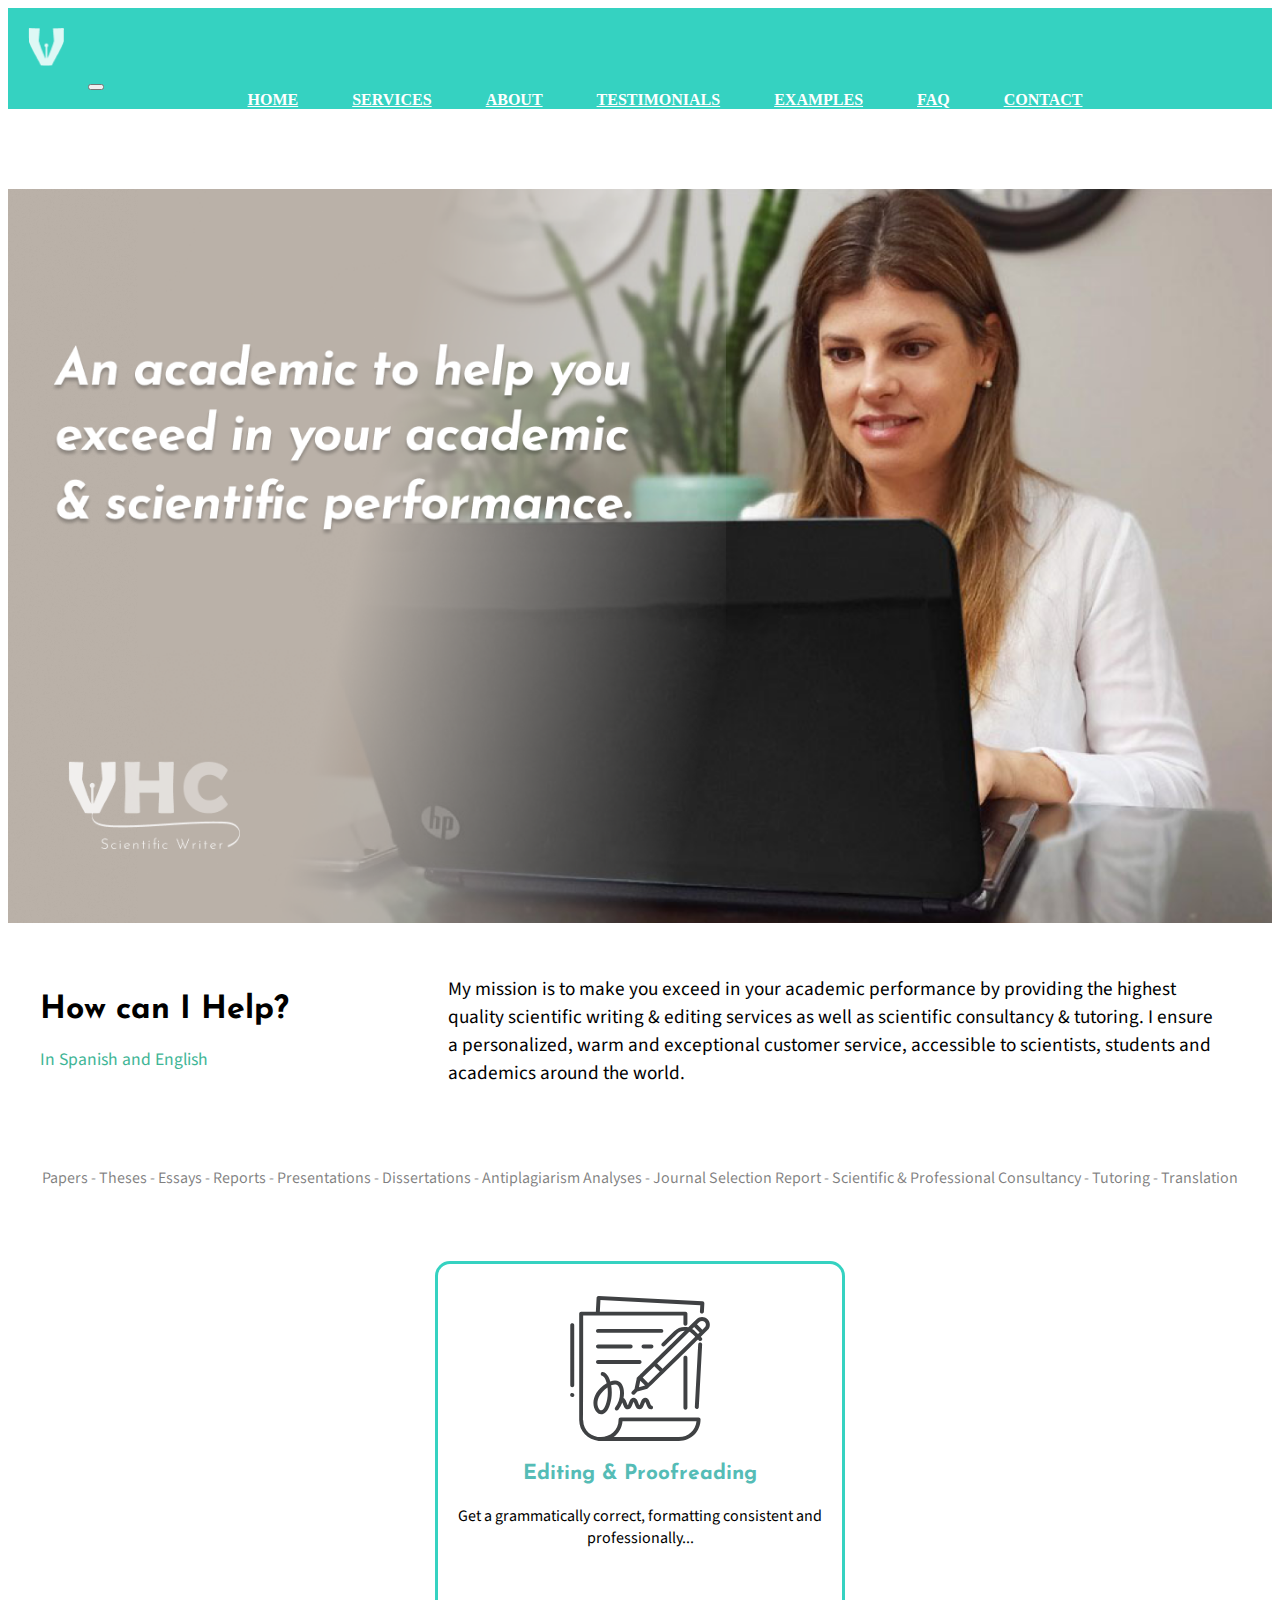
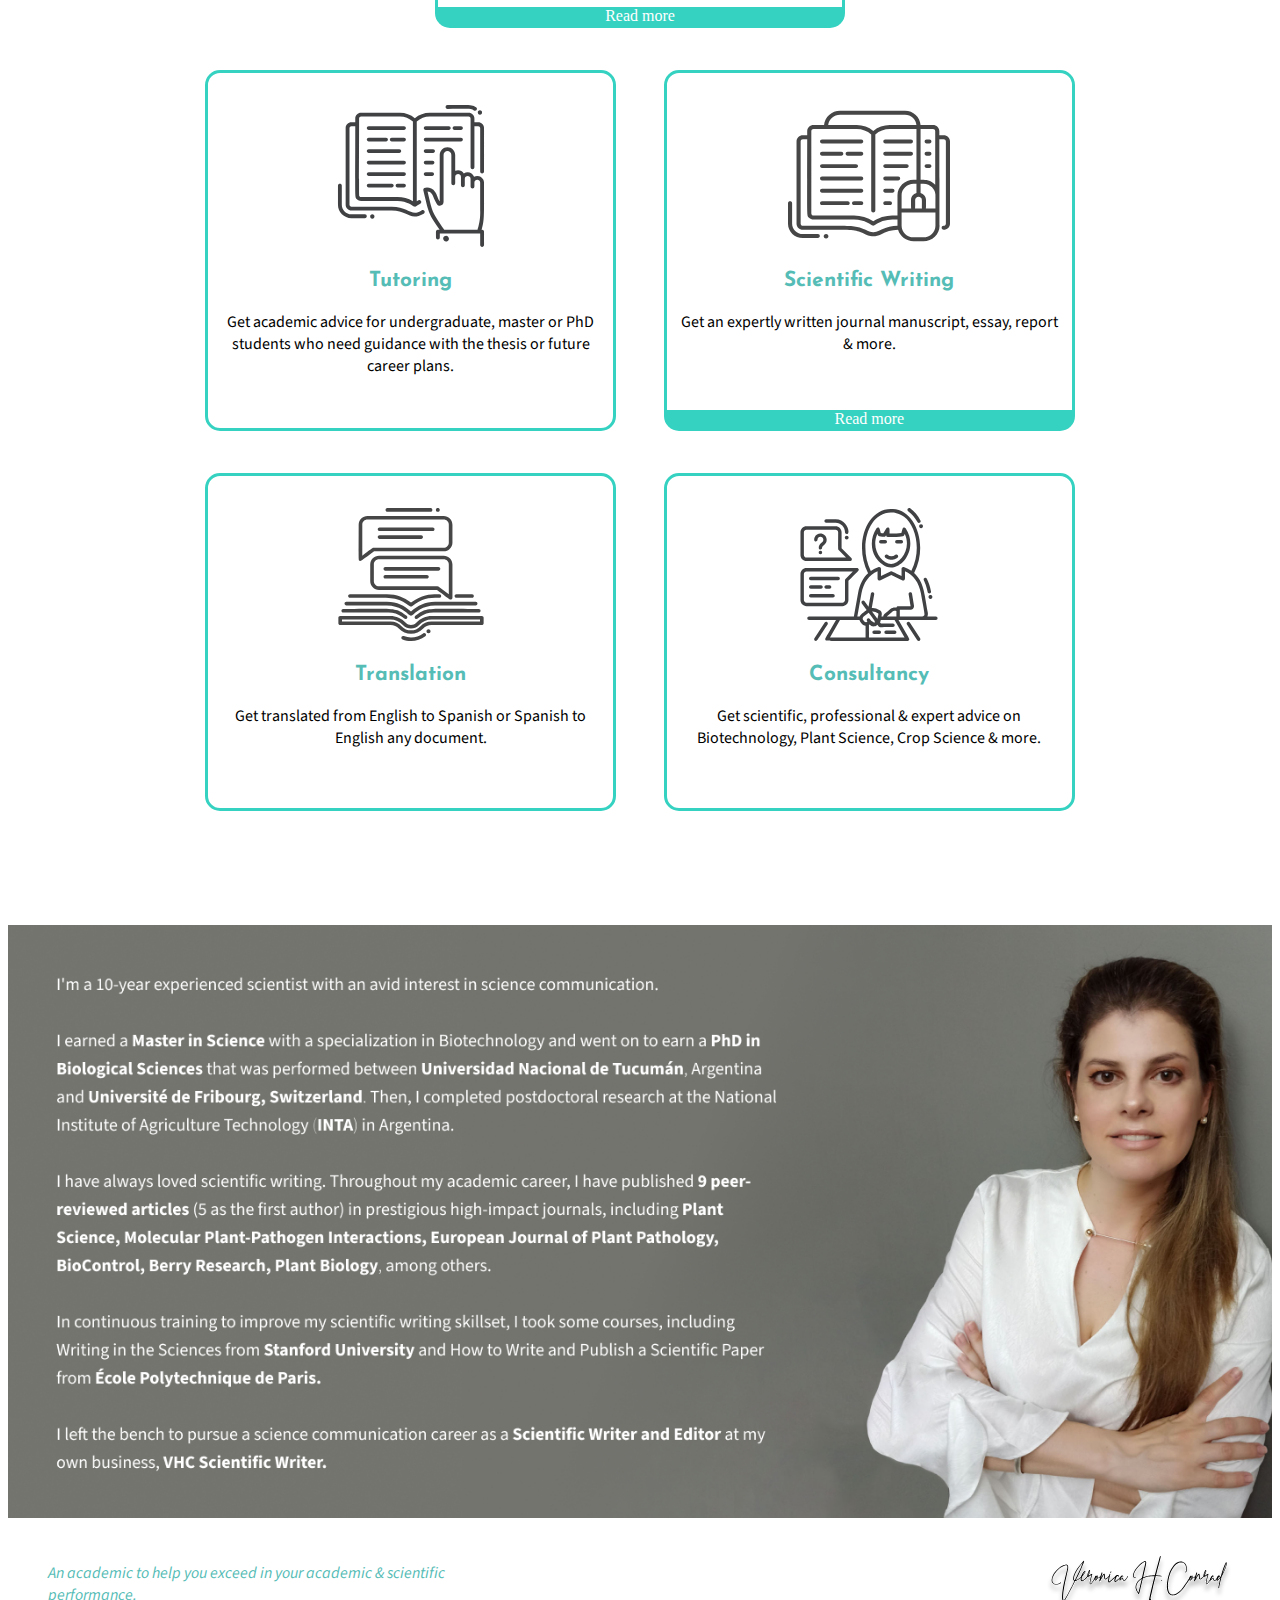
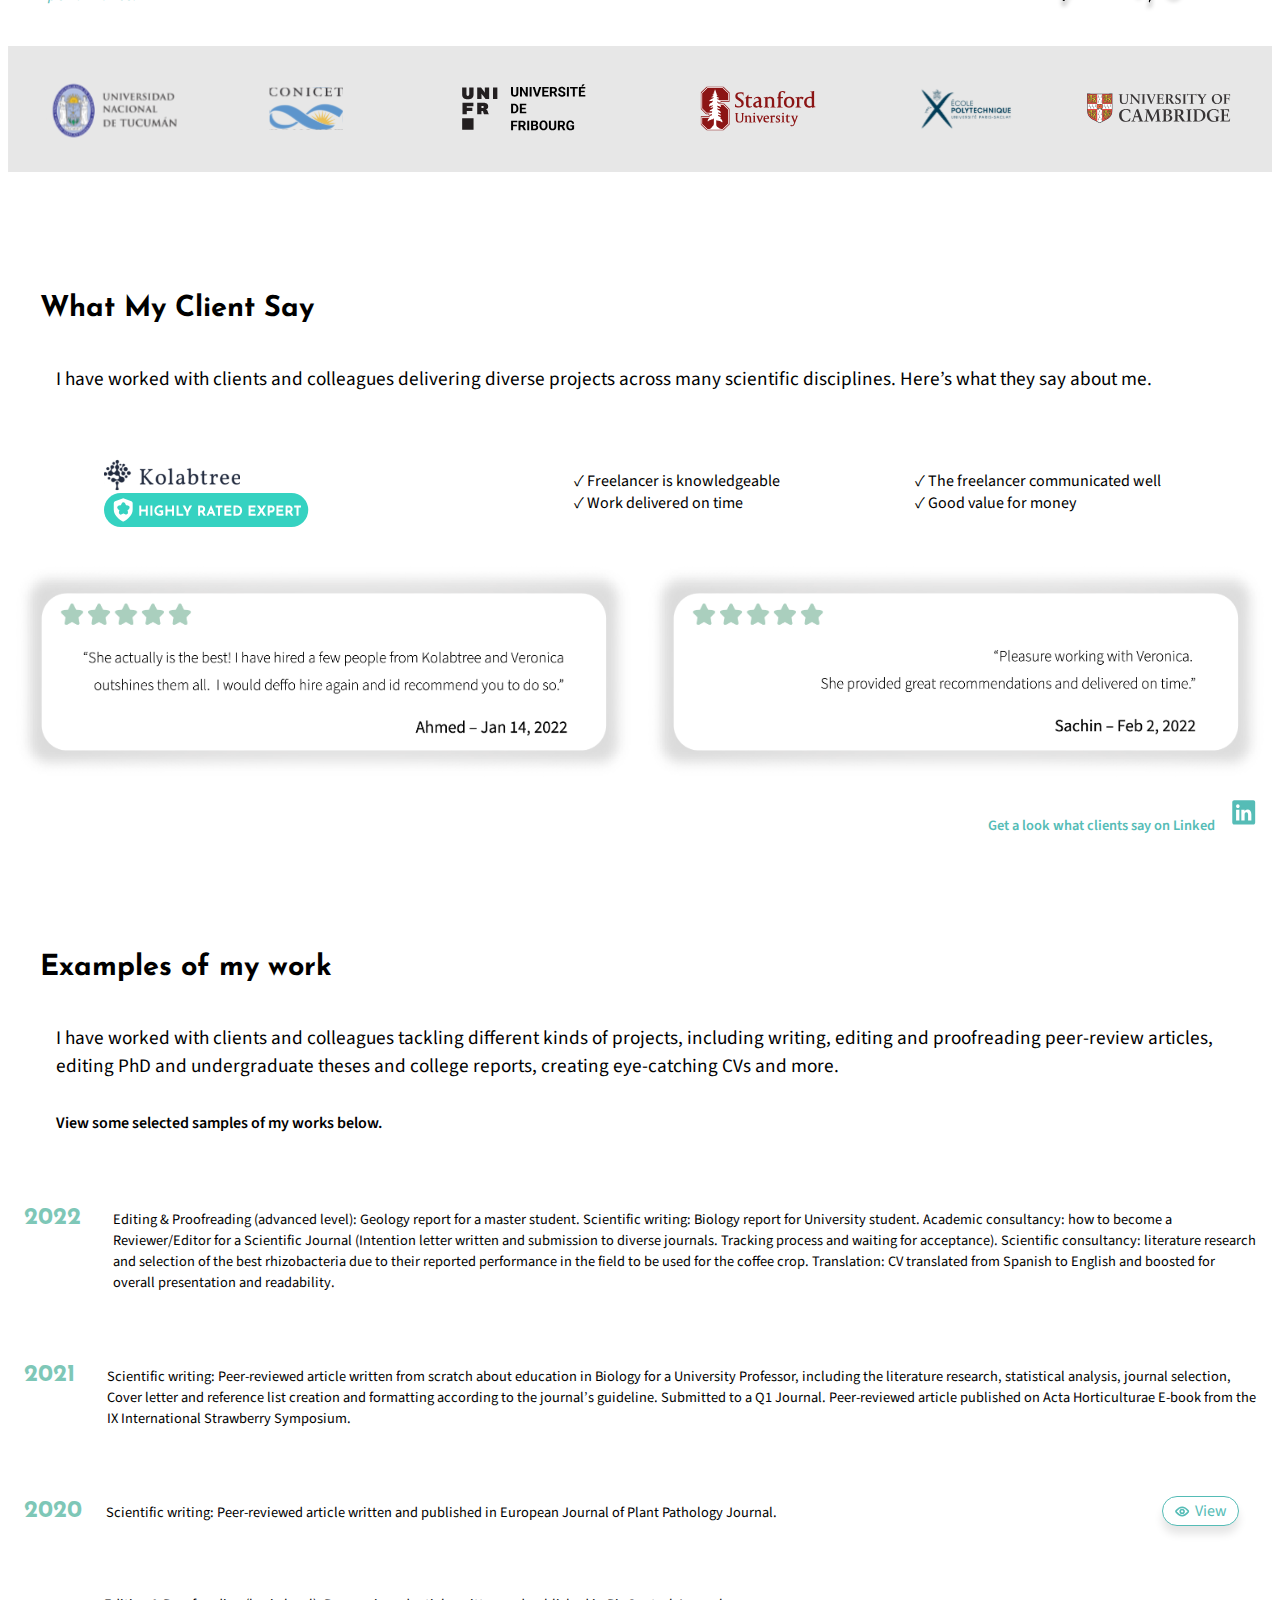
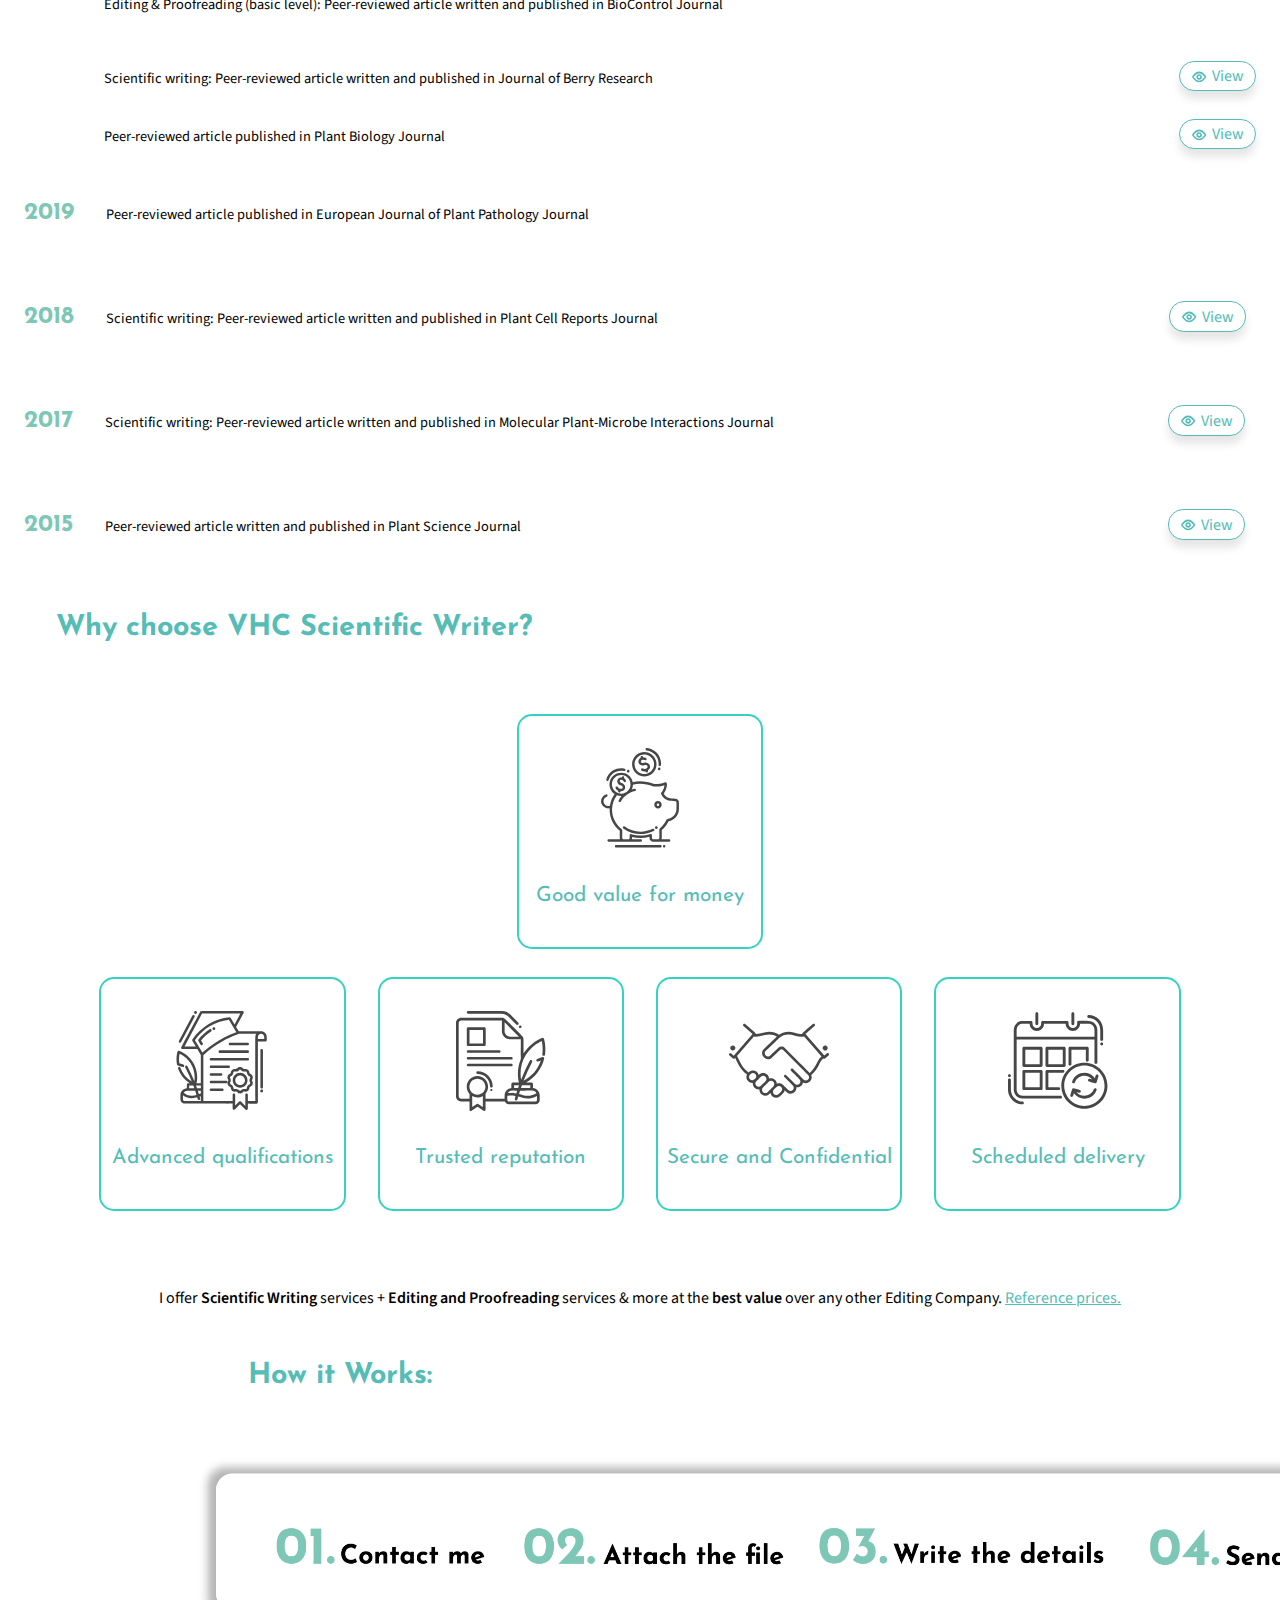
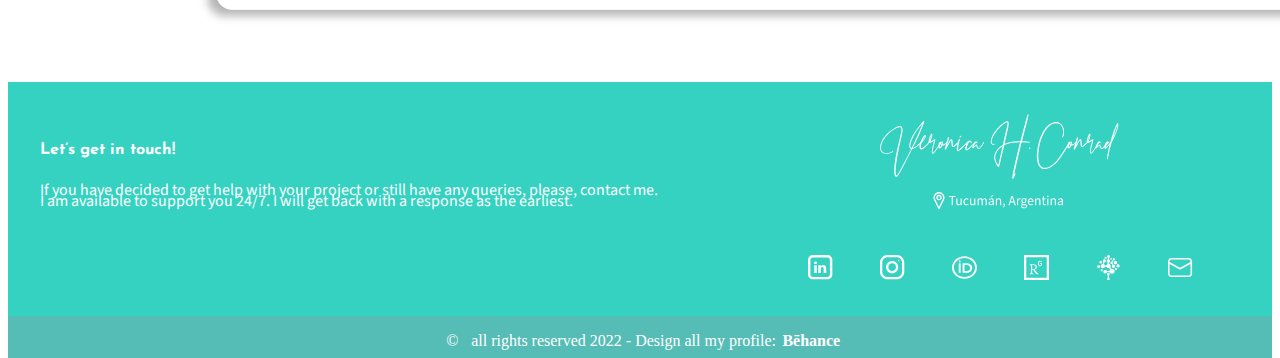
<file: index.html>
<!DOCTYPE html>
<html lang="en">
	<head>
		<meta charset="UTF-8" />
		<meta http-equiv="X-UA-Compatible" content="IE=edge" />
		<meta name="viewport" content="width=device-width, initial-scale=1.0" />

		<!-- BOOTSTRAP 5.1-->
		<link
			href="https://cdn.jsdelivr.net/npm/bootstrap@5.1.3/dist/css/bootstrap.min.css"
			rel="stylesheet"
			integrity="sha384-1BmE4kWBq78iYhFldvKuhfTAU6auU8tT94WrHftjDbrCEXSU1oBoqyl2QvZ6jIW3"
			crossorigin="anonymous"
		/>

		<!-- GOOGLE FONTS-->
		<link
			rel="stylesheet"
			href="https://unpkg.com/aos@2.3.1/dist/aos.css"
			rel="stylesheet"
		/>
		<link rel="preconnect" href="https://fonts.googleapis.com" />
		<link rel="preconnect" href="https://fonts.gstatic.com" crossorigin />
		<link rel="preconnect" href="https://fonts.googleapis.com" />
		<link rel="preconnect" href="https://fonts.gstatic.com" crossorigin />
		<link rel="preconnect" href="https://fonts.googleapis.com" />
		<link rel="preconnect" href="https://fonts.gstatic.com" crossorigin />
		<link
			href="https://fonts.googleapis.com/css2?family=Cormorant&family=Josefin+Sans:wght@400;500&display=swap"
			rel="stylesheet"
		/>
		<link
			rel="stylesheet"
			href="https://unpkg.com/aos@2.3.1/dist/aos.css"
			rel="stylesheet"
		/>
		<link rel="preconnect" href="https://fonts.googleapis.com" />
		<link rel="preconnect" href="https://fonts.gstatic.com" crossorigin />
		<link
			href="https://fonts.googleapis.com/css2?family=Cormorant&family=Josefin+Sans:wght@400;500&family=Source+Sans+3:wght@300&display=swap"
			rel="stylesheet"
		/>
		<link rel="preconnect" href="https://fonts.googleapis.com" />
		<link rel="preconnect" href="https://fonts.gstatic.com" crossorigin />
		<link
			href="https://fonts.googleapis.com/css2?family=Source+Sans+3:wght@700&display=swap"
			rel="stylesheet"
		/>

		<!-- STYLES CSS -->
		<link rel="stylesheet" href="Styles/styles.css" />
		<link rel="stylesheet" href="Styles/stylesMq.css" />

		<!-- Global site tag (gtag.js) - Google Analytics -->
		<script
			async
			src="https://www.googletagmanager.com/gtag/js?id=UA-222023187-1"
		></script>
		<script>
			window.dataLayer = window.dataLayer || [];
			function gtag() {
				dataLayer.push(arguments);
			}
			gtag("js", new Date());

			gtag("config", "UA-222023187-1");
		</script>

		<!-- Meta Pixel Code -->
		<script>
			!(function (f, b, e, v, n, t, s) {
				if (f.fbq) return;
				n = f.fbq = function () {
					n.callMethod
						? n.callMethod.apply(n, arguments)
						: n.queue.push(arguments);
				};
				if (!f._fbq) f._fbq = n;
				n.push = n;
				n.loaded = !0;
				n.version = "2.0";
				n.queue = [];
				t = b.createElement(e);
				t.async = !0;
				t.src = v;
				s = b.getElementsByTagName(e)[0];
				s.parentNode.insertBefore(t, s);
			})(
				window,
				document,
				"script",
				"https://connect.facebook.net/en_US/fbevents.js"
			);
			fbq("init", "500435821518292");
			fbq("track", "PageView");
		</script>
		<noscript
			><img
				height="1"
				width="1"
				style="display: none"
				src="https://www.facebook.com/tr?id=500435821518292&ev=PageView&noscript=1"
		/></noscript>
		<!-- End Meta Pixel Code -->
		<!--TITLE-->
		<title>VHC SCIENTIFIC</title>
	</head>
	<body>
		<header>
			<nav
				class="navbar fixed-top navbar-expand-lg navbar-dark navColor navbar-fixed-top"
			>
				<div class="container-fluid">
					<a href="#vhc"
						><img src="Assets/Vector.png" alt="logo" class="logo"
					/></a>
					<button
						class="navbar-toggler"
						type="button"
						data-bs-toggle="collapse"
						data-bs-target="#navbarNavAltMarkup"
						aria-controls="navbarNavAltMarkup"
						aria-expanded="false"
						aria-label="Toggle navigation"
					>
						<span class="navbar-toggler-icon"></span>
					</button>
					<div class="collapse navbar-collapse" id="navbarNavAltMarkup">
						<div class="navbar-nav">
							<a class="nav-link" aria-current="page" href="#vhc">HOME</a>
							<a class="nav-link" href="#services">SERVICES</a>
							<a class="nav-link" href="#about">ABOUT</a>
							<a class="nav-link" href="#testimonials">TESTIMONIALS</a>
							<a class="nav-link" href="#examples">EXAMPLES</a>
							<a
								class="nav-link"
								href="Assets/FAQ.pdf"
								target="_blank"
								rel="noopener"
								>FAQ</a
							>
							<a class="nav-link" href="#contact">CONTACT</a>
						</div>
					</div>
				</div>
			</nav>
		</header>

		<div id="vhc" class="container-fluid imgContainer">
			<img
				class="img-vero"
				src="Assets/an academic to help.png"
				alt="i am vero"
			/>
		</div>

		<div class="container-help">
			<div class="div-titleHelp">
				<h1 class="h1-subtitles">How can I Help?</h1>
				<p>In Spanish and English</p>
			</div>

			<div class="div-mission">
				<p class="subtitles-p">
					My mission is to make you exceed in your academic performance by
					providing the highest quality scientific writing & editing services as
					well as scientific consultancy & tutoring. I ensure a personalized,
					warm and exceptional customer service, accessible to scientists,
					students and academics around the world.
				</p>
			</div>
		</div>

		<p id="services" class="PaperTheses">
			Papers - Theses - Essays - Reports - Presentations - Dissertations -
			Antiplagiarism Analyses - Journal Selection Report - Scientific &
			Professional Consultancy - Tutoring - Translation
		</p>

		<section class="cards">
			<div class="card-conteiner">
				<div class="myCard">
					<img class="cardImg" src="Assets/edit book.svg" alt="edit boook" />
					<div class="myCard-body">
						<h3 class="titleCard">Scientific Writing</h3>

						<p class="descriptionCard">
							Get an expertly written journal manuscript, essay, report & more.
						</p>
					</div>

					<div class="div-card-btn">
						<a class="cardButton" href="services-writer.html">Read more</a>
					</div>
				</div>
			</div>

			<div class="card-conteiner">
				<div class="myCard">
					<img class="cardImg" src="Assets/writing pen.svg" alt="writing pen" />
					<div class="myCard-body">
						<h3 class="titleCard">Editing & Proofreading</h3>

						<p class="descriptionCard">
							Get a grammatically correct, formatting consistent and
							professionally...
						</p>
					</div>

					<div class="div-card-btn">
						<a class="cardButton" href="editing_Proofeading.html">Read more</a>
					</div>
				</div>
			</div>

			<div class="card-conteiner">
				<div class="myCard">
					<img class="cardImg" src="Assets/reviews.svg" alt="reviews" />
					<div class="myCard-body">
						<h3 class="titleCard">Translation</h3>

						<p class="descriptionCard">
							Get translated from English to Spanish or Spanish to English any
							document.
						</p>
					</div>
				</div>
			</div>

			<div class="card-conteiner">
				<div class="myCard">
					<img class="cardImg" src="Assets/lessons.svg" alt="" />
					<div class="myCard-body">
						<h3 class="titleCard">Consultancy</h3>

						<p class="descriptionCard">
							Get scientific, professional & expert advice on Biotechnology,
							Plant Science, Crop Science & more.
						</p>
					</div>
				</div>
			</div>

			<div class="card-conteiner">
				<div class="myCard">
					<img class="cardImg" src="Assets/book.svg" alt="" />
					<div class="myCard-body">
						<h3 class="titleCard">Tutoring</h3>

						<p class="descriptionCard">
							Get academic advice for undergraduate, master or PhD students who
							need guidance with the thesis or future career plans.
						</p>
					</div>
				</div>
			</div>
		</section>

		<section id="about">
			<picture>
				<source
					media="(min-width:768px)"
					srcset="Assets/description-landing.png"
				/>
				<img
					src="Assets/description-mobile.svg"
					alt="description"
					class="img-picture"
				/>
			</picture>

			<div class="my-description-container">
				<p class="my-description-p">
					I have always loved scientific writing. Throughout my academic career,
					I have published 9 peer-
					<span class="bold"> reviewed articles </span> (5 as the first author)
					in prestigious high-impact journals, including Plant Science,
					Molecular Plant-Pathogen Interactions, European Journal of
					<span class="bold"
						>Plant Pathology, BioControl, Berry Research, Plant Biology,</span
					>
					among others.
				</p>

				<p class="my-description-p">
					In continuous training to improve my scientific writing skillset, I
					took some courses, including Writing in the Sciences from<span
						class="bold"
					>
						Stanford University</span
					>
					and How to Write and Publish a Scientific Paper from
					<span class="bold">École Polytechnique de Paris.</span>
				</p>
				<p class="my-description-p">
					I left the bench to pursue a science communication career as a
					<span class="bold"> Scientific Writer and Editor</span> at my own
					business,<span class="bold"> VHC Scientific Writer.</span>
				</p>
			</div>
			<div class="flex-firm">
				<p class="firm-p">
					An academic to help you exceed in your academic & scientific
					performance.
				</p>
				<img class="img-p" src="Assets/Firma Completa.svg" alt="firm" />
			</div>
		</section>

		<div>
			<img
				class="logos-img"
				src="Assets/Logos universidades.svg"
				alt="logos universities"
			/>
		</div>
		<section class="testimonial" id="testimonials">
			<div class="container-subtitles">
				<div class="div-subtitles-h">
					<h2 class="h-subtitles">What My Client Say</h2>
				</div>

				<div class="div-subtitles-p clients-p">
					<p class="subtitles-p">
						I have worked with clients and colleagues delivering diverse
						projects across many scientific disciplines. Here’s what they say
						about me.
					</p>
				</div>
			</div>
			<div class="kolab-flex">
				<div class="imgs-kolab">
					<img
						src="Assets/kolab-logo-black-new 2.svg"
						alt="Kolabtree logo"
						class="logos-img-kolab"
					/>
					<img
						src="Assets/Higly.svg"
						alt="Highly rated expert"
						class="logos-img-highly"
					/>
				</div>
				<div class="li-flex">
					<ul class="list-kolab">
						<li>✓ Freelancer is knowledgeable</li>
						<li>✓ Work delivered on time</li>
					</ul>
					<ul class="list-kolab">
						<li>✓ The freelancer communicated well</li>
						<li>✓ Good value for money</li>
					</ul>
				</div>
			</div>

			<div class="rectangle-coments-flex">
				<div class="rectangle-coments">
					<img class="rect-card" src="Assets/card-01.png" alt="opinion card" />
				</div>
				<div>
					<img class="rect-card" src="Assets/card-02.png" alt="opinion card" />
				</div>
			</div>
			<div class="lnk-comments">
				<a
					href="https://www.linkedin.com/in/v-hael-conrad/ "
					target="_blank"
					rel="noopener"
				>
					<img class="lnk-img" src="Assets/linkedin-icon.svg" alt="linkedin" />
				</a>
				<p class="lnk-p">Get a look what clients say on Linked</p>
			</div>
		</section>

		<section class="example" id="examples">
			<div class="container-subtitles">
				<div class="div-subtitles-h">
					<h2 class="h-subtitles">Examples of my work</h2>
				</div>

				<div class="div-subtitles-p clients-p">
					<p class="subtitles-p">
						I have worked with clients and colleagues tackling different kinds
						of projects, including writing, editing and proofreading peer-review
						articles, editing PhD and undergraduate theses and college reports,
						creating eye-catching CVs and more.
					</p>

					<p class="bold-works">
						View some selected samples of my works below.
					</p>
				</div>
			</div>

			<div class="works-container">
				<div class="works-2col">
					<p class="years">2022</p>
					<p class="works-text-1">
						Editing & Proofreading (advanced level): Geology report for a master
						student. Scientific writing: Biology report for University student.
						Academic consultancy: how to become a Reviewer/Editor for a
						Scientific Journal (Intention letter written and submission to
						diverse journals. Tracking process and waiting for acceptance).
						Scientific consultancy: literature research and selection of the
						best rhizobacteria due to their reported performance in the field to
						be used for the coffee crop. Translation: CV translated from Spanish
						to English and boosted for overall presentation and readability.
					</p>
				</div>

				<div class="works-2col">
					<p class="years">2021</p>
					<p class="works-text-1">
						Scientific writing: Peer-reviewed article written from scratch about
						education in Biology for a University Professor, including the
						literature research, statistical analysis, journal selection, Cover
						letter and reference list creation and formatting according to the
						journal’s guideline. Submitted to a Q1 Journal. Peer-reviewed
						article published on Acta Horticulturae E-book from the IX
						International Strawberry Symposium.
					</p>
				</div>
				<div class="works-3col">
					<p class="years-3col">2020</p>
					<p class="works-text-3col-view">
						Scientific writing: Peer-reviewed article written and published in
						European Journal of Plant Pathology Journal.
					</p>
					<div class="work-div-btn">
						<a
							href="https://rd.springer.com/article/10.1007/s10658-020-02054-1"
							class="work-btn"
							rel="noopener"
							target="_blank"
						>
							<img class="img-view" src="Assets/eye.svg" alt="view" />
							<span class="btn-view-txt">View </span>
						</a>
					</div>
				</div>
				<div class="works-1col">
					<p class="works-text wt-h100">
						Editing & Proofreading (basic level): Peer-reviewed article written
						and published in BioControl Journal
					</p>
				</div>
				<div class="works-2col">
					<p class="works-text-2col-view">
						Scientific writing: Peer-reviewed article written and published in
						Journal of Berry Research
					</p>
					<div class="work-div-btn">
						<a
							href="https://rd.springer.com/article/10.1007/s10526-020-10003-4"
							class="work-btn"
							rel="noopener"
							target="_blank"
						>
							<img class="img-view" src="Assets/eye.svg" alt="view" />
							<span class="btn-view-txt">View </span>
						</a>
					</div>
				</div>
				<div class="works-2col">
					<p class="works-text-2col-view">
						Peer-reviewed article published in Plant Biology Journal
					</p>
					<div class="work-div-btn">
						<a
							href="https://content.iospress.com/articles/journal-of-berry-research/jbr190447"
							class="work-btn"
							rel="noopener"
							target="_blank"
						>
							<img class="img-view" src="Assets/eye.svg" alt="view" />
							<span class="btn-view-txt">View </span>
						</a>
					</div>
				</div>
				<div class="works-2col">
					<p class="years">2019</p>
					<p class="works-text">
						Peer-reviewed article published in European Journal of Plant
						Pathology Journal
					</p>
				</div>

				<div class="works-2col">
					<p class="years">2018</p>
					<p class="works-text">
						Scientific writing: Peer-reviewed article written and published in
						Plant Cell Reports Journal
					</p>
					<div class="work-div-btn">
						<a
							href="https://rd.springer.com/article/10.1007%2Fs00299-017-2226-9"
							class="work-btn"
							rel="noopener"
							target="_blank"
						>
							<img class="img-view" src="Assets/eye.svg" alt="view" />
							<span class="btn-view-txt">View </span>
						</a>
					</div>
				</div>

				<div class="works-3col">
					<p class="years">2017</p>
					<p class="works-text">
						Scientific writing: Peer-reviewed article written and published in
						Molecular Plant-Microbe Interactions Journal
					</p>
					<div class="work-div-btn">
						<a
							href="https://apsjournals.apsnet.org/doi/10.1094/MPMI-05-17-0121-FI"
							class="work-btn"
							rel="noopener"
							target="_blank"
						>
							<img class="img-view" src="Assets/eye.svg" alt="view" />
							<span class="btn-view-txt">View </span>
						</a>
					</div>
				</div>

				<div class="works-3col">
					<p class="years">2015</p>
					<p class="works-text">
						Peer-reviewed article written and published in Plant Science Journal
					</p>
					<div class="work-div-btn">
						<a
							href="https://www.sciencedirect.com/science/article/abs/pii/S0168945215300820?via%3Dihub"
							class="work-btn"
							rel="noopener"
							target="_blank"
						>
							<img class="img-view" src="Assets/eye.svg" alt="view" />
							<span class="btn-view-txt">View </span>
						</a>
					</div>
				</div>
			</div>
		</section>

		<section>
			<div class="div-subtitles-h">
				<h2 class="h-subtitles choose-title">
					Why choose VHC Scientific Writer?
				</h2>
			</div>
			<div class="cards">
				<div class="card-column">
					<div class="myCard myCard2">
						<img
							class="img-cards2"
							src="Assets/advanced.svg"
							alt="Advanced Qualifications"
						/>
						<div class="myCard-text">
							<h3 class="title-card2">Advanced qualifications</h3>
						</div>
					</div>
				</div>
				<div class="card-column">
					<div class="myCard myCard2">
						<img
							class="img-cards2"
							src="Assets/reputacion.svg"
							alt="Trusted reputation"
						/>
						<div class="myCard-text">
							<h3 class="title-card2">Trusted reputation</h3>
						</div>
					</div>
				</div>
				<div class="card-column">
					<div class="myCard myCard2">
						<img
							class="img-cards2"
							src="Assets/hands.svg"
							alt="Secure and Confidential"
						/>
						<div class="myCard-text">
							<h3 class="title-card2">Secure and Confidential</h3>
						</div>
					</div>
				</div>
				<div class="card-column">
					<div class="myCard myCard2">
						<img
							class="img-cards2"
							src="Assets/calendar.svg"
							alt="Scheduled delivery"
						/>
						<div class="myCard-text">
							<h3 class="title-card2">Scheduled delivery</h3>
						</div>
					</div>
				</div>
				<div class="card-column">
					<div class="myCard myCard2">
						<img
							class="img-cards2"
							src="Assets/pig.svg"
							alt="Good value for money"
						/>
						<div class="myCard-text">
							<h3 class="title-card2">Good value for money</h3>
						</div>
					</div>
				</div>
			</div>
			<div class="service-div">
				<p class="service-p">
					I offer <span class="bold">Scientific Writing </span> services +
					<span class="bold"> Editing and Proofreading</span> services & more at
					the <span class="bold"> best value </span> over any other Editing
					Company. <a style="color: #55bcb6" href=""> Reference prices. </a>
				</p>
				<h2 class="h-subtitles how-works-title">How it Works:</h2>
				<img class="img-items-service" src="Assets/items-contacts.png" alt="" />
			</div>
		</section>

		<footer class="footer">
			<div class="footer-flex">
				<div class="footer-column-left order-a">
					<div>
						<h4 class="footer-title">Let’s get in touch!</h4>
					</div>
					<div>
						<p class="footer-text">
							If you have decided to get help with your project or still have
							any queries, please, contact me.
						</p>
					</div>
				</div>
				<div class="footer-column-right order-b">
					<div class="icons-footer-flex">
						<a
							class="icons-top"
							rel="noopener"
							href="https://www.linkedin.com/in/v-hael-conrad/"
							target="_blank"
						>
							<img class="img-footer" src="Assets/log3.svg" alt="Linkedin" />
						</a>
						<a
							class="icons-top"
							rel="noopener"
							href="https://instagram.com/vhc.scientificwriter?r=nametag"
							target="_blank"
						>
							<img
								class="img-footer"
								src="Assets/instagram.svg"
								alt="instagram"
							/>
						</a>

						<a
							class="icons-top"
							href="https://orcid.org/0000-0002-2090-7756"
							rel="noopener"
							target="_blank"
						>
							<img class="img-footer" src="Assets/log6.svg" alt="ID" />
						</a>
						<a
							class="icons-bottom"
							href="https://www.researchgate.net/profile/Veronica-Hael-Conrad"
							rel="noopener"
							target="_blank"
						>
							<img class="img-footer" src="Assets/log5.svg" alt="R" />
						</a>
						<a
							class="icons-bottom"
							href="https://www.kolabtree.com/find-an-expert/ver-nica-hael-conrad/"
							rel="noopener"
							target="_blank"
						>
							<img class="img-footer" src="Assets/log4.svg" alt="KolabTree" />
						</a>

						<a
							class="icons-bottom"
							href="mailto:contact@vhcscientificwriter.com"
							rel="noopener"
							target="_blank"
						>
							<img class="img-footer" src="Assets/log2.svg" alt="mail"
						/></a>
					</div>
				</div>

				<div class="footer-column-left order-c">
					<p class="footer-text f-txt-mg">
						I am available to support you 24/7. I will get back with a response
						as the earliest.
					</p>
				</div>
				<div class="footer-column-right order-d">
					<div class="img-firm-flex">
						<img
							class="img-firm-footer"
							src="Assets/Firma-white.svg"
							alt="firm"
						/>
						<img
							class="img-locate-footer"
							src="Assets/tucuman argentina.svg"
							alt="tucuman argentina"
						/>
					</div>
				</div>
			</div>
			<div id="contact" class="div-footer">
				<div class="flex-footer">
					<p>©</p>
					<p>all rights reserved 2022 - Design all my profile:</p>
					<a href="" rel="noopener"> Bēhance </a>
				</div>
			</div>
		</footer>

		<script
			src="https://cdn.jsdelivr.net/npm/bootstrap@5.1.3/dist/js/bootstrap.bundle.min.js"
			integrity="sha384-ka7Sk0Gln4gmtz2MlQnikT1wXgYsOg+OMhuP+IlRH9sENBO0LRn5q+8nbTov4+1p"
			crossorigin="anonymous"
		></script>
		<script
			src="https://code.jquery.com/jquery-3.6.0.min.js"
			integrity="sha256-/xUj+3OJU5yExlq6GSYGSHk7tPXikynS7ogEvDej/m4="
			crossorigin="anonymous"
		></script>
	</body>
</html>
</file>
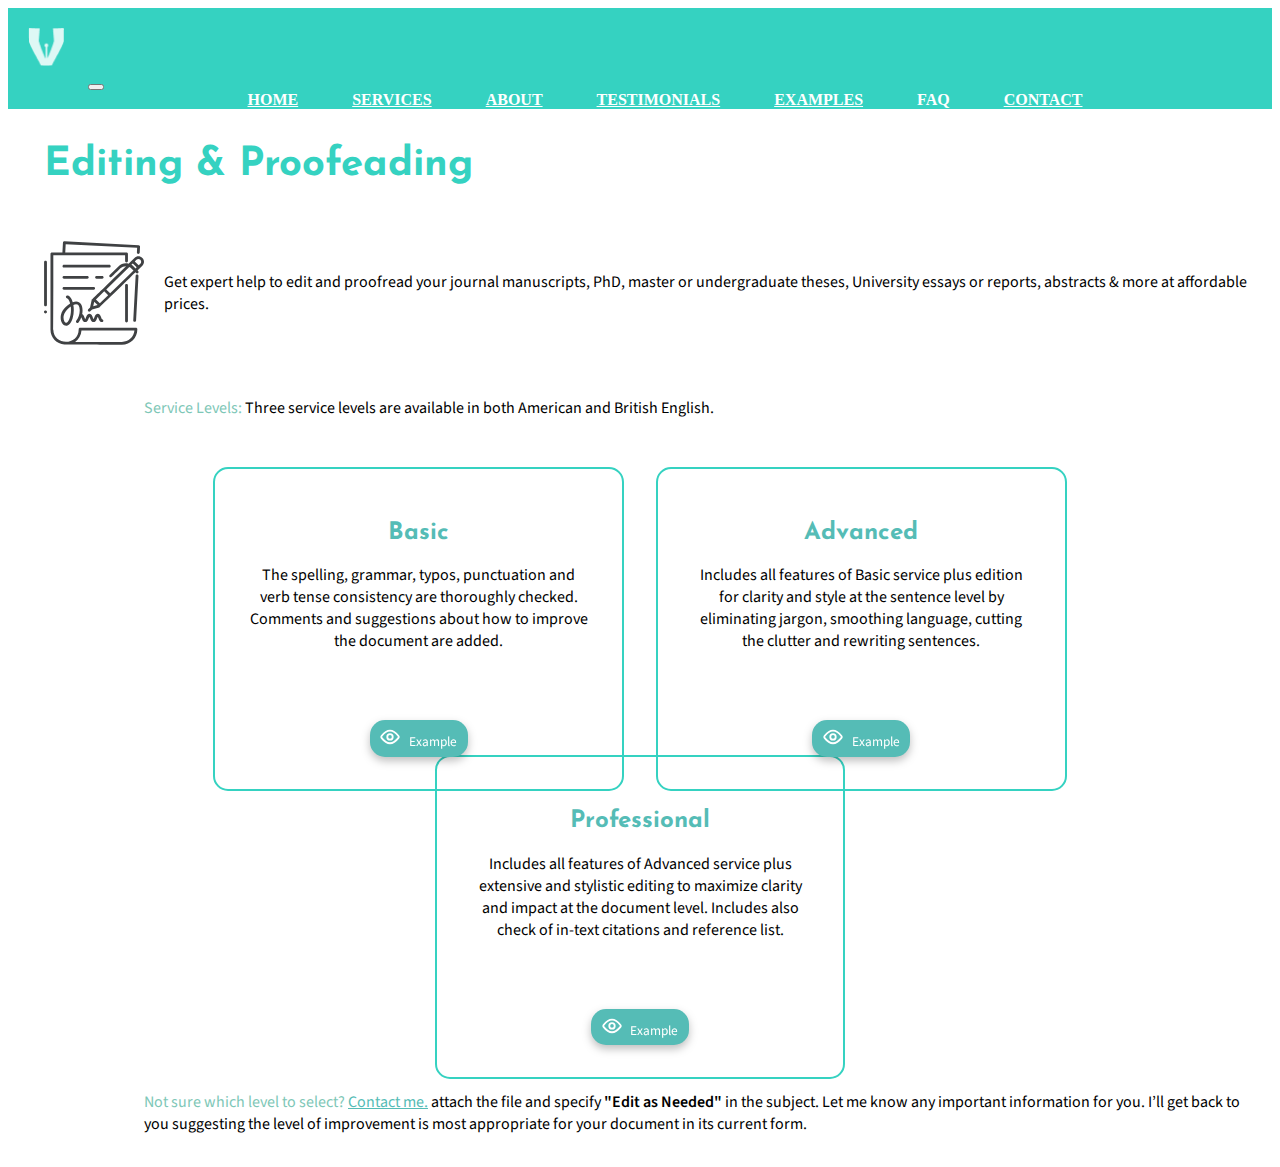
<file: editing_Proofeading.html>
<!DOCTYPE html>
<html lang="en">
	<head>
		<meta charset="UTF-8" />
		<meta http-equiv="X-UA-Compatible" content="IE=edge" />
		<meta name="viewport" content="width=device-width, initial-scale=1.0" />

		<!-- GOOGLE FONTS-->
		<link
			rel="stylesheet"
			href="https://unpkg.com/aos@2.3.1/dist/aos.css"
			rel="stylesheet"
		/>
		<link rel="preconnect" href="https://fonts.googleapis.com" />
		<link rel="preconnect" href="https://fonts.gstatic.com" crossorigin />
		<link rel="preconnect" href="https://fonts.googleapis.com" />
		<link rel="preconnect" href="https://fonts.gstatic.com" crossorigin />
		<link rel="preconnect" href="https://fonts.googleapis.com" />
		<link rel="preconnect" href="https://fonts.gstatic.com" crossorigin />
		<link
			href="https://fonts.googleapis.com/css2?family=Cormorant&family=Josefin+Sans:wght@400;500&display=swap"
			rel="stylesheet"
		/>
		<link
			rel="stylesheet"
			href="https://unpkg.com/aos@2.3.1/dist/aos.css"
			rel="stylesheet"
		/>
		<link rel="preconnect" href="https://fonts.googleapis.com" />
		<link rel="preconnect" href="https://fonts.gstatic.com" crossorigin />
		<link
			href="https://fonts.googleapis.com/css2?family=Cormorant&family=Josefin+Sans:wght@400;500&family=Source+Sans+3:wght@300&display=swap"
			rel="stylesheet"
		/>
		<link rel="preconnect" href="https://fonts.googleapis.com" />
		<link rel="preconnect" href="https://fonts.gstatic.com" crossorigin />
		<link
			href="https://fonts.googleapis.com/css2?family=Source+Sans+3:wght@700&display=swap"
			rel="stylesheet"
		/>

		<!-- BOOTSTRAP 5.1-->
		<link
			href="https://cdn.jsdelivr.net/npm/bootstrap@5.1.3/dist/css/bootstrap.min.css"
			rel="stylesheet"
			integrity="sha384-1BmE4kWBq78iYhFldvKuhfTAU6auU8tT94WrHftjDbrCEXSU1oBoqyl2QvZ6jIW3"
			crossorigin="anonymous"
		/>

		<!-- STYLES CSS -->
		<link rel="stylesheet" href="Styles/styles.css" />
		<link rel="stylesheet" href="Styles/stylesMq.css" />

		<link
			rel="stylesheet"
			href="https://cdnjs.cloudflare.com/ajax/libs/animate.css/4.1.1/animate.min.css"
		/>
		<!-- Global site tag (gtag.js) - Google Analytics -->
		<script
			async
			src="https://www.googletagmanager.com/gtag/js?id=UA-222023187-1"
		></script>
		<script>
			window.dataLayer = window.dataLayer || [];
			function gtag() {
				dataLayer.push(arguments);
			}
			gtag("js", new Date());

			gtag("config", "UA-222023187-1");
		</script>
		<!-- Meta Pixel Code -->
		<script>
			!(function (f, b, e, v, n, t, s) {
				if (f.fbq) return;
				n = f.fbq = function () {
					n.callMethod
						? n.callMethod.apply(n, arguments)
						: n.queue.push(arguments);
				};
				if (!f._fbq) f._fbq = n;
				n.push = n;
				n.loaded = !0;
				n.version = "2.0";
				n.queue = [];
				t = b.createElement(e);
				t.async = !0;
				t.src = v;
				s = b.getElementsByTagName(e)[0];
				s.parentNode.insertBefore(t, s);
			})(
				window,
				document,
				"script",
				"https://connect.facebook.net/en_US/fbevents.js"
			);
			fbq("init", "500435821518292");
			fbq("track", "PageView");
		</script>
		<noscript
			><img
				height="1"
				width="1"
				style="display: none"
				src="https://www.facebook.com/tr?id=500435821518292&ev=PageView&noscript=1"
		/></noscript>
		<!-- End Meta Pixel Code -->
		<!--TITLE-->
		<title>Editing & Proofeading - VHC SCIENTIFIC</title>
	</head>

	<body>
		<header>
			<nav
				class="navbar fixed-top navbar-expand-lg navbar-dark navColor navbar-fixed-top"
			>
				<div class="container-fluid">
					<a href="index.html"
						><img src="Assets/Vector.png" alt="logo" class="logo"
					/></a>
					<button
						class="navbar-toggler"
						type="button"
						data-bs-toggle="collapse"
						data-bs-target="#navbarNavAltMarkup"
						aria-controls="navbarNavAltMarkup"
						aria-expanded="false"
						aria-label="Toggle navigation"
					>
						<span class="navbar-toggler-icon"></span>
					</button>
					<div class="collapse navbar-collapse" id="navbarNavAltMarkup">
						<div class="navbar-nav">
							<a class="nav-link" aria-current="page" href="index.html">HOME</a>
							<a class="nav-link" href="index.html#services">SERVICES</a>
							<a class="nav-link" href="index.html#about">ABOUT</a>
							<a class="nav-link" href="index.html#testimonials"
								>TESTIMONIALS</a
							>
							<a class="nav-link" href="index.html#examples">EXAMPLES</a>
							<a class="nav-link">FAQ</a>
							<a class="nav-link" href="index.html#contact">CONTACT</a>
						</div>
					</div>
				</div>
			</nav>
		</header>
		<section>
			<h1 class="Title-Services">Editing & Proofeading</h1>
			<div class="subtitleServices">
				<img
					class="subtitleImage"
					src="Assets/writing pen.svg"
					alt="writing pen"
				/>
				<p class="subtitleP">
					Get expert help to edit and proofread your journal manuscripts, PhD,
					master or undergraduate theses, University essays or reports,
					abstracts & more at affordable prices.
				</p>
			</div>
			<div class="service-level-div">
				<p class="service-level-p">
					<span class="descriptionPoint-color"> Service Levels: </span>Three
					service levels are available in both American and British English.
				</p>
			</div>
			<div class="cards-services">
				<div class="cards-services-columns">
					<div class="myCard-serv">
						<div class="body-card-serv">
							<h2 class="title-Card-P">Basic</h2>
							<div>
								<p class="text-card-p">
									The spelling, grammar, typos, punctuation and verb tense
									consistency are thoroughly checked. Comments and suggestions
									about how to improve the document are added.
								</p>
							</div>
						</div>
						<div class="div-btn-card-service">
							<button class="btn-card-service">
								<div class="div-btn-serv">
									<a
										href="https://drive.google.com/drive/folders/1yBDyzS8KS_4fu4RRe_zvYJPftbVPoLpm"
										rel="noopener"
									>
										<img
											class="img-btn-serv"
											src="Assets/eye-white.svg"
											alt="Example"
										/>
										<span class="txt-btn-serv"> Example</span>
									</a>
								</div>
							</button>
						</div>
					</div>
				</div>
				<div class="cards-services-columns">
					<div class="myCard-serv">
						<div class="body-card-serv">
							<h2 class="title-Card-P">Advanced</h2>
							<div>
								<p class="text-card-p">
									Includes all features of Basic service plus edition for
									clarity and style at the sentence level by eliminating jargon,
									smoothing language, cutting the clutter and rewriting
									sentences.
								</p>
							</div>
						</div>
						<div class="div-btn-card-service">
							<button class="btn-card-service">
								<div class="div-btn-serv">
									<a
										href="https://drive.google.com/drive/folders/1yBDyzS8KS_4fu4RRe_zvYJPftbVPoLpm"
										rel="noopener"
									>
										<img
											class="img-btn-serv"
											src="Assets/eye-white.svg"
											alt="Example"
										/>
										<span class="txt-btn-serv"> Example</span>
									</a>
								</div>
							</button>
						</div>
					</div>
				</div>
				<div class="cards-services-columns">
					<div class="myCard-serv">
						<div class="body-card-serv">
							<h2 class="title-Card-P">Professional</h2>
							<div>
								<p class="text-card-p">
									Includes all features of Advanced service plus extensive and
									stylistic editing to maximize clarity and impact at the
									document level. Includes also check of in-text citations and
									reference list.
								</p>
							</div>
						</div>
						<div class="div-btn-card-service">
							<button class="btn-card-service">
								<div class="div-btn-serv">
									<a
										href="https://drive.google.com/drive/folders/1yBDyzS8KS_4fu4RRe_zvYJPftbVPoLpm"
										rel="noopener"
									>
										<img
											class="img-btn-serv"
											src="Assets/eye-white.svg"
											alt="Example"
										/>
										<span class="txt-btn-serv"> Example</span>
									</a>
								</div>
							</button>
						</div>
					</div>
				</div>
			</div>

			<div class="service-level-div">
				<p class="service-level-p">
					<span class="descriptionPoint-color">
						Not sure which level to select?
						<a class="contact-Me" href="#">Contact me.</a>
					</span>
					attach the file and specify
					<span class="bold"> "Edit as Needed"</span> in the subject. Let me
					know any important information for you. I’ll get back to you
					suggesting the level of improvement is most appropriate for your
					document in its current form.
				</p>
			</div>
		</section>
		<script
			src="https://cdn.jsdelivr.net/npm/bootstrap@5.1.3/dist/js/bootstrap.bundle.min.js"
			integrity="sha384-ka7Sk0Gln4gmtz2MlQnikT1wXgYsOg+OMhuP+IlRH9sENBO0LRn5q+8nbTov4+1p"
			crossorigin="anonymous"
		></script>
		<script
			src="https://code.jquery.com/jquery-3.6.0.min.js"
			integrity="sha256-/xUj+3OJU5yExlq6GSYGSHk7tPXikynS7ogEvDej/m4="
			crossorigin="anonymous"
		></script>
	</body>
</html>
</file>
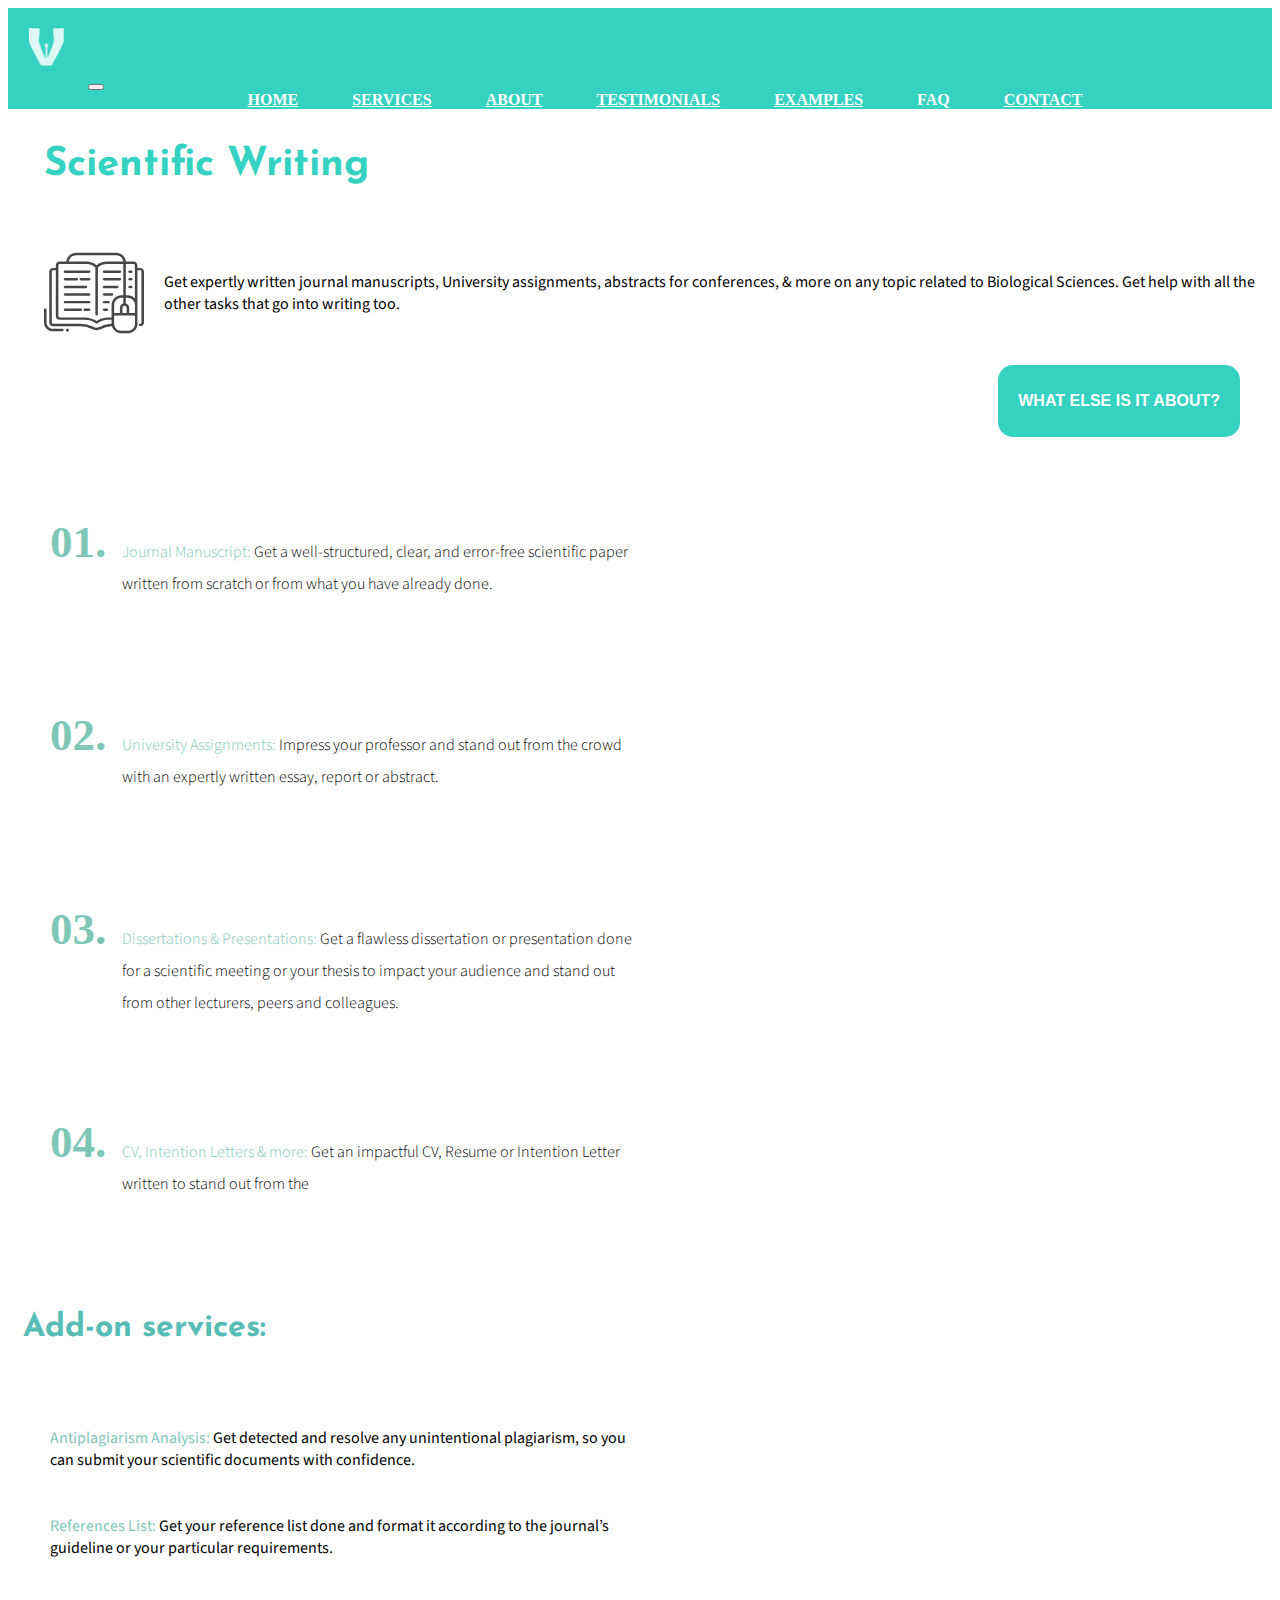
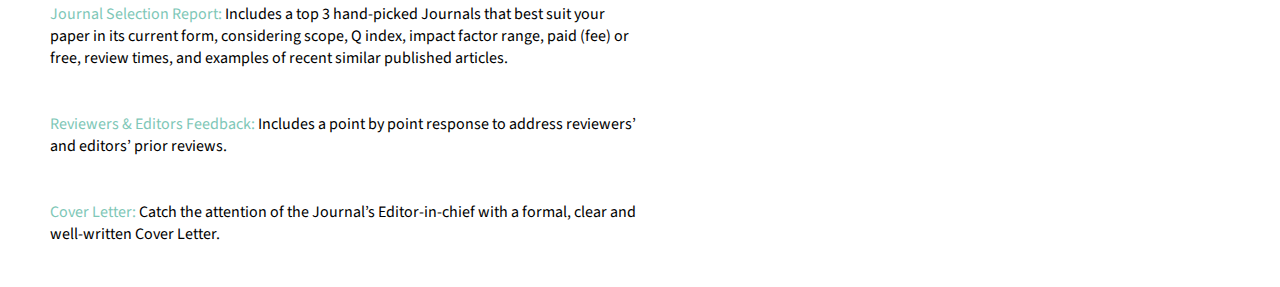
<file: services-writer.html>
<!DOCTYPE html>
<html lang="en">
	<head>
		<meta charset="UTF-8" />
		<meta http-equiv="X-UA-Compatible" content="IE=edge" />
		<meta name="viewport" content="width=device-width, initial-scale=1.0" />

		<!-- GOOGLE FONTS-->
		<link
			rel="stylesheet"
			href="https://unpkg.com/aos@2.3.1/dist/aos.css"
			rel="stylesheet"
		/>
		<link rel="preconnect" href="https://fonts.googleapis.com" />
		<link rel="preconnect" href="https://fonts.gstatic.com" crossorigin />
		<link rel="preconnect" href="https://fonts.googleapis.com" />
		<link rel="preconnect" href="https://fonts.gstatic.com" crossorigin />
		<link rel="preconnect" href="https://fonts.googleapis.com" />
		<link rel="preconnect" href="https://fonts.gstatic.com" crossorigin />
		<link
			href="https://fonts.googleapis.com/css2?family=Cormorant&family=Josefin+Sans:wght@400;500&display=swap"
			rel="stylesheet"
		/>
		<link
			rel="stylesheet"
			href="https://unpkg.com/aos@2.3.1/dist/aos.css"
			rel="stylesheet"
		/>
		<link rel="preconnect" href="https://fonts.googleapis.com" />
		<link rel="preconnect" href="https://fonts.gstatic.com" crossorigin />
		<link
			href="https://fonts.googleapis.com/css2?family=Cormorant&family=Josefin+Sans:wght@400;500&family=Source+Sans+3:wght@300&display=swap"
			rel="stylesheet"
		/>

		<!-- BOOTSTRAP 5.1-->
		<link
			href="https://cdn.jsdelivr.net/npm/bootstrap@5.1.3/dist/css/bootstrap.min.css"
			rel="stylesheet"
			integrity="sha384-1BmE4kWBq78iYhFldvKuhfTAU6auU8tT94WrHftjDbrCEXSU1oBoqyl2QvZ6jIW3"
			crossorigin="anonymous"
		/>

		<!-- STYLES CSS -->
		<link rel="stylesheet" href="Styles/styles.css" />
		<link rel="stylesheet" href="Styles/stylesMq.css" />

		<link
			rel="stylesheet"
			href="https://cdnjs.cloudflare.com/ajax/libs/animate.css/4.1.1/animate.min.css"
		/>
		<!-- Global site tag (gtag.js) - Google Analytics -->
		<script
			async
			src="https://www.googletagmanager.com/gtag/js?id=UA-222023187-1"
		></script>
		<script>
			window.dataLayer = window.dataLayer || [];
			function gtag() {
				dataLayer.push(arguments);
			}
			gtag("js", new Date());

			gtag("config", "UA-222023187-1");
		</script>
		<!-- Meta Pixel Code -->
		<script>
			!(function (f, b, e, v, n, t, s) {
				if (f.fbq) return;
				n = f.fbq = function () {
					n.callMethod
						? n.callMethod.apply(n, arguments)
						: n.queue.push(arguments);
				};
				if (!f._fbq) f._fbq = n;
				n.push = n;
				n.loaded = !0;
				n.version = "2.0";
				n.queue = [];
				t = b.createElement(e);
				t.async = !0;
				t.src = v;
				s = b.getElementsByTagName(e)[0];
				s.parentNode.insertBefore(t, s);
			})(
				window,
				document,
				"script",
				"https://connect.facebook.net/en_US/fbevents.js"
			);
			fbq("init", "500435821518292");
			fbq("track", "PageView");
		</script>
		<noscript
			><img
				height="1"
				width="1"
				style="display: none"
				src="https://www.facebook.com/tr?id=500435821518292&ev=PageView&noscript=1"
		/></noscript>
		<!-- End Meta Pixel Code -->
		<!--TITLE-->
		<title>Services - VHC SCIENTIFIC</title>
	</head>

	<body>
		<header>
			<nav class="navbar fixed-top navbar-expand-lg navbar-dark navColor">
				<div class="container-fluid">
					<a href="index.html"
						><img src="Assets/Vector.png" alt="logo" class="logo"
					/></a>
					<button
						class="navbar-toggler"
						type="button"
						data-bs-toggle="collapse"
						data-bs-target="#navbarNavAltMarkup"
						aria-controls="navbarNavAltMarkup"
						aria-expanded="false"
						aria-label="Toggle navigation"
					>
						<span class="navbar-toggler-icon"></span>
					</button>
					<div class="collapse navbar-collapse" id="navbarNavAltMarkup">
						<div class="navbar-nav">
							<a class="nav-link" aria-current="page" href="index.html">HOME</a>
							<a class="nav-link" href="index.html#services">SERVICES</a>
							<a class="nav-link" href="index.html#about">ABOUT</a>
							<a class="nav-link" href="index.html#testimonials"
								>TESTIMONIALS</a
							>
							<a class="nav-link" href="index.html#examples">EXAMPLES</a>
							<a class="nav-link">FAQ</a>
							<a class="nav-link" href="index.html#contact">CONTACT</a>
						</div>
					</div>
				</div>
			</nav>
		</header>
		<section>
			<h1 class="Title-Services">Scientific Writing</h1>
			<div class="subtitleServices">
				<img src="Assets/edit book.svg" class="subtitleImage" alt="book" />
				<p class="subtitleP">
					Get expertly written journal manuscripts, University assignments,
					abstracts for conferences, & more on any topic related to Biological
					Sciences. Get help with all the other tasks that go into writing too.
				</p>
			</div>

			<div class="btn-wAout">
				<button disabled class="wAbout">WHAT ELSE IS IT ABOUT?</button>
			</div>
			<div class="myPoint">
				<div class="myPoints">
					<h2 class="numbersServices">01.</h2>
					<p class="descriptionPoint">
						<span class="descriptionPoint-color">Journal Manuscript: </span> Get
						a well-structured, clear, and error-free scientific paper written
						from scratch or from what you have already done.
					</p>
				</div>

				<div class="myPoints">
					<h2 class="numbersServices">02.</h2>
					<p class="descriptionPoint">
						<span class="descriptionPoint-color"> University Assignments: </span
						>Impress your professor and stand out from the crowd with an
						expertly written essay, report or abstract.
					</p>
				</div>

				<div class="myPoints">
					<h2 class="numbersServices">03.</h2>
					<p class="descriptionPoint">
						<span class="descriptionPoint-color">
							Dissertations & Presentations:</span
						>
						Get a flawless dissertation or presentation done for a scientific
						meeting or your thesis to impact your audience and stand out from
						other lecturers, peers and colleagues.
					</p>
				</div>

				<div class="myPoints">
					<h2 class="numbersServices">04.</h2>
					<p class="descriptionPoint">
						<span class="descriptionPoint-color">
							CV, Intention Letters & more:</span
						>
						Get an impactful CV, Resume or Intention Letter written to stand out
						from the
					</p>
				</div>
			</div>
		</section>

		<section>
			<h2 class="services-title">Add-on services:</h2>
			<div class="services">
				<p class="service">
					<span class="descriptionPoint-color">Antiplagiarism Analysis: </span>
					Get detected and resolve any unintentional plagiarism, so you can
					submit your scientific documents with confidence.
				</p>
				<p class="service">
					<span class="descriptionPoint-color">References List: </span> Get your
					reference list done and format it according to the journal’s guideline
					or your particular requirements.
				</p>
				<p class="service">
					<span class="descriptionPoint-color">Journal Selection Report: </span
					>Includes a top 3 hand-picked Journals that best suit your paper in
					its current form, considering scope, Q index, impact factor range,
					paid (fee) or free, review times, and examples of recent similar
					published articles.
				</p>
				<p class="service">
					<span class="descriptionPoint-color">
						Reviewers & Editors Feedback:</span
					>
					Includes a point by point response to address reviewers’ and editors’
					prior reviews.
				</p>
				<p class="service">
					<span class="descriptionPoint-color"> Cover Letter:</span> Catch the
					attention of the Journal’s Editor-in-chief with a formal, clear and
					well-written Cover Letter.
				</p>
			</div>
		</section>
		<script
			src="https://cdn.jsdelivr.net/npm/bootstrap@5.1.3/dist/js/bootstrap.bundle.min.js"
			integrity="sha384-ka7Sk0Gln4gmtz2MlQnikT1wXgYsOg+OMhuP+IlRH9sENBO0LRn5q+8nbTov4+1p"
			crossorigin="anonymous"
		></script>
		<script
			src="https://code.jquery.com/jquery-3.6.0.min.js"
			integrity="sha256-/xUj+3OJU5yExlq6GSYGSHk7tPXikynS7ogEvDej/m4="
			crossorigin="anonymous"
		></script>
	</body>
</html>
</file>
<file: Styles/styles.css>
html,
body {
	height: 100%;
	scroll-behavior: smooth;
}

.navColor {
	background-color: #35d2c1 !important;
}

.title-Card-P {
	color: #55bcb6;
	font-family: "Josefin Sans";
}

.text-card-p {
	color: black;
	font-family: "Source Sans 3";
}

.contact-Me {
	color: #55bcb6;
	font-family: "Source Sans 3";
}

.logo {
	height: 38.31643295288086px;
	width: 35.9858512878418px;
	left: 103.8349609375px;
	margin: 20.14794921875px;
	border-radius: 0px;
}

.nav-link {
	color: white !important;
	font-weight: 700;
	margin-left: 50px;
}

.img-vero {
	height: auto;
	width: 100%;
	margin: 0 auto;
}

.imgContainer {
	padding-right: 0 !important;
	padding-left: 0 !important;
	padding-top: 5rem;
}

.container-subtitles {
	display: flex;
	flex-direction: column;
	padding: 0 1rem 1rem 1rem;
}
.example {
	padding-top: 5rem;
}
.container-help {
	display: flex;
	flex-direction: column;
	padding: 1rem;
}

.div-subtitles-h {
	height: auto;
	width: auto;
	padding: 1rem;
}
.div-titleHelp {
	font-family: "Josefin Sans";
	height: auto;
	width: auto;
	padding: 1rem;
}
.div-titleHelp p {
	font-family: "Source Sans 3", sans-serif;
	color: #3eb595;
}

.h-subtitles {
	font-size: 1.8rem;
	font-family: "Cormorant", serif;
	font-family: "Josefin Sans", sans-serif;
	width: 100%;
	height: auto;
	margin-top: 20px;
}

.div-subtitles-p {
	height: 100%;
}
.div-mission {
	height: 100%;
}

.subtitles-p {
	font-size: 1rem;
	font-family: "Josefin Sans", sans-serif;
	font-family: "Source Sans 3", sans-serif;
	padding: 1rem;
	margin: 1rem;
}

.PaperTheses {
	font-family: "Source Sans 3", sans-serif;
	padding: 1rem 2rem;
	color: rgba(0, 0, 0, 0.5);
}

.cards {
	display: flex;
	flex-flow: row wrap;
	justify-content: center;
	padding: 1rem;
}

.card-conteiner {
	flex-basis: 50%;
	padding: 0.6rem;
}

.myCard {
	display: flex;
	position: relative;
	flex-direction: column;
	height: 100%;
	min-width: 0;
	border: 3px solid #35d2c1;
	border-radius: 15px;
}

.cardImg {
	margin: 0 auto;
	height: 60px;
	width: 60px;
	padding-top: 1em;
}

.myCard-body {
	flex-grow: 1;
}

.titleCard {
	font-family: "Josefin Sans";
	color: #55bcb6;
	text-align: center;
	font-size: 0.8rem;
	margin-top: 6px;
}

.descriptionCard {
	font-family: "Source Sans 3";
	text-align: center;
	font-size: 0.7em;
}
.div-card-btn {
	border-radius: 0 0 6px 6px;
	background-color: #35d2c1;
	text-align: center;
}

.cardButton {
	color: white;
	background: #35d2c1;
	border: none;
	text-decoration: none;
}
.cardButton:hover {
	color: #000000;
}

.img-picture {
	width: 100%;
}

.testimonial {
	padding-top: 5rem;
}

.my-description-container {
	display: flex;
	flex-direction: column;
	padding: 1rem 2rem;
}

.my-description-p {
	font-family: "Source Sans 3", sans-serif;
}

.bold {
	font-weight: 600;
}

.flex-firm {
	display: flex;
	padding: 1rem 2rem;
	align-items: center;
}
.firm-p {
	font-size: 0.9rem;
	font-family: "Source Sans 3";
	font-style: italic;
	color: #55bcb6;
	padding: 0.5rem;
	width: 39%;
}
.img-p {
	width: 60%;
	padding: 0.5rem;
}
.logos-img {
	width: 100%;
}
.logos-img-kolab {
	width: 80%;
}

.logos-img-highly {
	width: 120%;
}
.clients-p {
	margin-top: -30px;
}
.kolab-flex {
	display: flex;
	justify-content: center;
	align-items: center;
	padding: 0 1rem;
}

.li-flex {
	display: flex;
	flex-flow: row wrap;
	width: 50%;
}

.list-kolab {
	flex-basis: 100%;
	font-family: "Source Sans 3", sans-serif;
	list-style: none;
	font-size: 0.8rem;
	margin: 0;
	padding: 0;
}
.imgs-kolab {
	display: flex;
	flex-direction: column;
	padding: 1rem;
	width: 50%;
}

.rectangle-coments {
	position: relative;
}

.rect-card {
	height: 100%;
	width: 100%;
}

.lnk-comments {
	font-family: "Source Sans 3", sans-serif;
	font-weight: 600;
	font-size: 0.9rem;
	display: flex;
	flex-direction: row-reverse;
}
.lnk-p {
	color: #55bcb6;
	margin-bottom: 0;
	padding: 1px;
}
.lnk-img {
	width: 24px;
	margin-left: 1rem;
	margin-right: 1rem;
}
.bold-works {
	font-family: "Source Sans 3", sans-serif;
	font-size: 1rem;
	font-weight: 600;
	padding: 0 2rem;
}

.works-1col {
	padding: 0 1rem 0 5rem;
}

.works-2col {
	display: flex;
	align-items: baseline;
}
.works-3col {
	display: flex;
	align-items: baseline;
}
.years {
	color: #7ec7b7;
	padding: 1rem;
	font-size: 1.5rem;
	font-family: "Josefin Sans";
	font-style: normal;
	font-weight: bold;
}
.years-3col {
	color: #7ec7b7;
	padding: 1rem;
	font-size: 1.5rem;
	font-family: "Josefin Sans";
	font-style: normal;
	font-weight: bold;
}
.works-text {
	font-family: "Source Sans 3", sans-serif;
	font-size: 0.9rem;
	padding: 1rem;
	width: 814px;
}
.works-text-1 {
	font-family: "Source Sans 3", sans-serif;
	font-size: 0.9rem;
	padding: 1rem;
	width: 100%;
}
.wt-h100 {
	width: 100%;
}
.works-text-2col-view {
	font-family: "Source Sans 3", sans-serif;
	font-size: 0.9rem;
	padding: 0 1rem 0 6rem;
	width: 894px;
}
.works-text-3col-view {
	font-family: "Source Sans 3", sans-serif;
	font-size: 0.9rem;
	padding: 1rem 1rem 0 0.5rem;
	width: 805px;
}
.work-div-btn {
	display: flex;
	align-items: flex-start;
	padding: 1rem 1rem 0 0;
}
.work-btn {
	display: flex;
	align-items: center;
	background: #ffffff;
	border: 1px solid #55bcb6;
	box-shadow: 0px 8px 8px rgba(0, 0, 0, 0.1);
	border-radius: 15px;
	text-decoration: none;
	padding: 0.2rem;
}
.img-view {
	width: 1rem;
	margin-left: 0.5rem;
}
.btn-view-txt {
	font-family: "Source Sans 3", sans-serif;
	font-weight: 400;
	font-size: 1rem;
	padding-left: 0.3rem;
	margin-right: 0.5rem;
	color: #55bcb6;
}
.choose-title {
	color: #55bcb6;
	padding: 0 2rem;
	font-size: 1.8rem;
}
.how-works-title {
	color: #55bcb6;
	padding: 1rem 2rem;
	font-size: 1.8rem;
}

.card-column {
	flex-basis: 33.333%;
	padding: 0.3rem;
}
.img-cards2 {
	margin: 0 auto;
	height: 75px;
	width: 73px;
	margin-top: 1rem;
	padding-bottom: 1rem;
}
.myCard-text {
	flex-grow: 1;
	padding-bottom: 1rem;
}
.title-card2 {
	text-align: center;
	color: #55bcb6;
	font-family: Josefin Sans;
	font-style: normal;
	font-weight: normal;
	font-size: 1rem;
}
.myCard2 {
	border: 2px solid #35d2c1;
	justify-content: center;
}

.service-div {
	padding: 1rem;
}
.service-p {
	text-align: center;
	font-family: "Source Sans 3";
	padding: 1rem;
}
.img-items-service {
	width: 100%;
}

/* FOOTER */
.footer {
	background-color: #35d2c1;
}
.footer-flex {
	display: flex;
	padding: 2rem;
	flex-direction: row;
	flex-wrap: wrap;
}

.footer-column-left {
	flex-basis: 60%;
	padding-right: 0.5rem;
}
.footer-column-right {
	flex-basis: 40%;
}
.icons-footer-flex {
	display: flex;
	flex-flow: row wrap;
	height: 100%;
	margin: 0 auto;
	width: 90%;
	align-items: center;
}
.icons-footer-flex a {
	flex-basis: 33.33333%;
	text-align: center;
}
.icons-top {
	padding-top: 1rem;
}
.icons-bottom {
	padding-bottom: 1rem;
}
.img-footer {
	width: 25px;
	height: 25px;
}

.img-firm-flex {
	display: flex;
	flex-flow: column nowrap;
	align-items: center;
	height: 100%;
	justify-content: center;
}
.img-firm-footer {
	width: 100%;
}
.img-locate-footer {
	width: 80%;
}
.div-footer {
	width: 100%;
	background: #55bcb6;
}

.footer-title {
	color: #ffffff;
	font-family: "Josefin Sans";
	font-weight: bold;
}
.footer-text {
	font-family: "Source Sans 3";
	color: #ffffff;
}
.flex-footer {
	display: flex;
	align-items: baseline;
	justify-content: center;
}
.flex-footer p {
	color: #ffffff;
	margin-top: revert;
	padding: 0 0.4rem;
	font-size: 0.6rem;
	margin-bottom: 0.5rem;
}

.flex-footer a {
	color: #ffffff;
	text-decoration: none;
	font-size: 0.6rem;
	font-weight: 600;
}

/* EDITING PAGE */
.service-level-div {
	padding: 1rem;
}
.service-level-p {
	font-family: "Source Sans 3", sans-serif;
}
.cards-services {
	display: flex;
	flex-flow: row wrap;
	justify-content: center;
	padding: 1rem;
}
.cards-services-columns {
	flex-basis: 100%;
	padding: 0.5rem;
}
.myCard-serv {
	display: flex;
	flex-direction: column;
	border: 2px solid #35d2c1;
	justify-content: center;
	height: 100%;
	border-radius: 15px;
}
.body-card-serv {
	padding: 1rem 1rem 0 1rem;
	flex-grow: 1;
	text-align: center;
}

.div-btn-card-service {
	padding: 1rem;
	margin: 0 auto;
}
.btn-card-service {
	border: none;
	background-color: #55bcb6;
	border-radius: 15px;
	filter: drop-shadow(0px 4px 4px rgba(0, 0, 0, 0.25));
}

.div-btn-serv {
	display: flex;
	justify-content: center;
	align-items: center;
	padding: 0.3rem;
}
.div-btn-serv a {
	text-decoration: none;
}
.img-btn-serv {
	height: 20px;
	width: 20px;
	margin-right: 0.3rem;
}
.txt-btn-serv {
	color: #ffffff;
	font-family: "Source Sans 3";
}

/* SERVICES PAGE */

.service {
	padding: 1rem;
}
.Title-Services {
	margin: 20px;
	color: #35d2c1;
	font-family: Josefin Sans;
	font-size: 2.5rem;
	font-style: normal;
	font-weight: 700;
	text-align: left;
	padding: 1rem;
}

.subtitleServices {
	display: flex;
	align-items: center;
	flex-direction: column;
}

.subtitleImage {
	width: 100px;
	height: 112px;
	left: 57px;
	top: 194px;
}

.subtitleP {
	font-family: "Source Sans 3", sans-serif;
	margin-left: 20px;
}

.services-title {
	color: #55bcb6;
	font-family: Josefin Sans;
}

.btn-wAout {
	display: flex;
	align-items: center;
	justify-content: center;
}

.wAbout {
	background-color: #35d2c1;
	border: none;
	font-family: Source Sans 3;
	font-style: normal;
	font-weight: bold;
	font-size: 16px;
	line-height: 32px;
	color: white;
	padding: 20px;
	border-radius: 15px;
	margin-left: 15px;
}

.myPoint {
	display: flex;
	flex-direction: column;
	padding: 1rem;
}

.myPoints {
	display: flex;
	align-items: center;
	justify-content: center;
	margin-top: 20px;
	align-items: baseline;
	padding: 1rem;
}

.descriptionPoint {
	font-family: "Source Sans 3", sans-serif;
	font-style: normal;
	font-weight: 300;
	font-size: 1rem;
	line-height: 32px;
	padding-left: 1rem;
}

.descriptionPoint-color {
	color: #7ec7b7;
}

.numbersServices {
	color: #7ec7b7;
	font-size: 45px;
	margin-bottom: 60px;
}
.services-title {
	font-family: Source Sans 3;
	padding: 15px;
	font-size: 2rem;
}

.services {
	font-family: "Source Sans 3", sans-serif;
	display: flex;
	flex-direction: column;
	padding: 20px;
}
</file>
<file: Styles/stylesMq.css>
@media screen and (min-width: 498px) {
	/* INDEX */

	.card-conteiner {
		padding: 0.7rem;
	}
	.cardImg {
		height: 90px;
		width: 90px;
	}
	.titleCard {
		font-size: 1.3em;
		margin-top: 10px;
	}
	.descriptionCard {
		font-size: 1em;
	}
	.myCard-body {
		padding: 0.8rem;
	}
	.firm-p {
		width: 55%;
	}
	.img-p {
		width: 45%;
	}
	.imgs-kolab {
		padding: 1.5rem;
		width: 60%;
	}
	.list-kolab {
		font-size: 0.9rem;
	}

	/* SERVICES SECTION */
	.cards-services-columns {
		flex-basis: 50%;
	}

	/* FOOTER */
	.img-firm-footer {
		width: 70%;
	}
	.img-locate-footer {
		width: 40%;
	}
}
@media screen and (min-width: 768px) {
	/* INDEX */
	.container-help {
		flex-direction: row;
		align-items: center;
	}
	.div-titleHelp {
		width: 30%;
	}
	.div-mission {
		width: 70%;
	}

	.cards {
		flex-wrap: wrap-reverse;
	}

	.card-conteiner {
		padding: 0.5rem;
		flex-basis: 33.3333%;
	}

	.card-conteiner:nth-child(1) {
		order: 1;
	}
	.card-conteiner:nth-child(2) {
		order: 2;
	}
	.cardImg {
		height: 110px;
		width: 110px;
	}
	.titleCard {
		font-size: 1.3em;
		margin-top: 10px;
	}
	.descriptionCard {
		font-size: 1em;
	}
	.img-picture {
		padding-top: 5rem;
	}
	.my-description-container {
		display: none;
	}

	.rectangle-coments-flex {
		display: flex;
	}
	.card-column {
		flex-basis: 20%;
	}
	.firm-p {
		padding: 0.5rem 10rem 0.5rem 0.5rem;
		width: 60%;
	}
	.img-p {
		width: 40%;
	}

	.logos-img-kolab {
		width: 60%;
	}
	.logos-img-highly {
		width: 100%;
	}

	.imgs-kolab {
		width: 40%;
		padding: 1rem 1rem 1rem 3rem;
	}
	.li-flex {
		width: 60%;
	}
	.list-kolab {
		flex-basis: 50%;
	}
	.img-items-service {
		padding: 1rem 4rem;
	}

	.how-works-title {
		padding: 1rem 8rem;
	}

	/* FOOTER */
	.icons-footer-flex {
		flex-flow: row nowrap;
		padding: 1rem;
	}
	.img-firm-footer {
		width: 60%;
	}
	.img-locate-footer {
		width: 40%;
	}

	.order-a {
		order: 1;
	}
	.order-b {
		order: 4;
	}
	.order-c {
		order: 3;
	}
	.order-d {
		order: 2;
	}
	.flex-footer p {
		font-size: 1rem;
	}

	.flex-footer a {
		font-size: 1rem;
	}
	.icons-top {
		padding-top: 0;
	}
	.icons-bottom {
		padding-bottom: 0;
	}

	.footer-column-left {
		padding-right: 0;
	}
	/* SERVICES SECTION */

	.cards-services-columns {
		flex-basis: 33.333%;
		padding: 0 1rem;
	}
	.myPoint {
		flex-flow: row wrap;
		padding: 20px;
	}
	.myPoints {
		margin: 6px;
		flex-basis: 48%;
	}

	.services {
		flex-flow: row wrap;
		padding: 20px;
	}
	.service {
		margin: 6px;
		flex-basis: 48%;
	}
	.subtitleServices {
		flex-direction: row;
		margin-left: 20px;
		padding: 1rem;
	}
	.service-level-div {
		padding-left: 8.5rem;
	}
}

@media screen and (min-width: 992px) {
	/* NAVBAR */
	.navbar-expand-lg .navbar-nav .nav-link {
		padding-right: 0;
	}
	.navbar-expand-lg .navbar-collapse {
		display: flex !important;
		flex-basis: auto;
		justify-content: center;
	}
	/* INDEX */
	.logos-img-kolab {
		width: 50%;
	}
	.logos-img-highly {
		width: 90%;
	}

	.list-kolab {
		font-size: 1rem;
	}
	.card-column {
		padding: 1rem;
	}
}

@media screen and (min-width: 975px) {
	/* INDEX */
	.div-titleHelp p {
		font-size: 1.1rem;
	}
	.cardImg {
		height: 40%;
		width: 40%;
	}
	.card-conteiner {
		padding: 1rem;
	}
	.firm-p {
		padding: 0.5rem 20rem 0.5rem 0.5rem;
		width: 70%;
		font-size: 1rem;
	}
	.img-p {
		width: 30%;
	}

	.img-cards2 {
		height: 100px;
		width: 100px;
		margin-top: 2rem;
		padding-bottom: 1rem;
	}
	.myCard-text {
		flex-grow: 1;
		padding-bottom: 1rem;
	}
	.title-card2 {
		font-size: 1.3rem;
	}

	/* SERVICES SECTION */

	.btn-wAout {
		padding-right: 2rem;
		justify-content: flex-end;
	}

	/* EDITING PAGE */

	/* FOOTER */
	.order-a {
		align-self: center;
	}
	.f-txt-mg {
		margin-top: -13px;
	}
	.img-firm-footer {
		width: 55%;
	}
	.img-locate-footer {
		width: 35%;
	}
}

@media screen and (min-width: 1136px) {
	.subtitles-p {
		font-size: 1.2rem;
	}

	.imgs-kolab {
		padding: 1rem 1rem 1rem 5rem;
	}
	.cardImg {
		height: 40%;
		width: 40%;
		padding-top: 2rem;
	}

	.card-conteiner {
		padding: 1.5rem;
	}
	.f-txt-mg {
		margin-top: -33px;
	}
	.logos-img-kolab {
		width: 40%;
	}
	.logos-img-highly {
		width: 70%;
	}

	.works-text-3col-view {
		width: 914px;
	}
	.works-text-2col-view {
		width: 1003px;
	}
	.works-text {
		width: 922px;
	}
	.how-works-title {
		padding: 1rem 14rem;
	}
	.img-items-service {
		padding: 1rem 10rem;
	}
	/* FOOTER */
	.img-firm-footer {
		width: 50%;
	}
	.img-locate-footer {
		width: 30%;
	}
	/* EDITING PAGE */
	.myCard-serv {
		padding: 1rem 1rem;
	}
}

@media screen and (min-width: 1237px) {
	.PaperTheses {
		text-align: center;
	}
	.works-text-3col-view {
		width: 1040px;
	}
	.works-text-2col-view {
		width: 1128px;
	}
	.works-text {
		width: 1047px;
	}
	.firm-p {
		padding: 0.5rem 35rem 0.5rem 0.5rem;
	}
	.logos-img-kolab {
		width: 30%;
	}
	.logos-img-highly {
		width: 60%;
	}
}
@media screen and (min-width: 1350px) {
	.div-titleHelp p {
		font-size: 1.5rem;
	}
	.bold-works {
		font-size: 1.2rem;
	}
	.works-text-1 {
		font-size: 1rem;
	}
	.works-text-3col-view {
		font-size: 1rem;
		width: 1184px;
	}
	.works-text-2col-view {
		font-size: 1rem;
		width: 1272px;
	}
	.works-text {
		font-size: 1rem;
		width: 1191px;
	}
	.titleCard {
		font-size: 1.5rem;
	}
	.descriptionCard {
		font-size: 1.2rem;
	}
	.firm-p {
		font-size: 1.2rem;
	}
	/* SCIENTIFIC WRITING PAGE */
	.subtitleP {
		font-size: 1.2rem;
	}
	.descriptionPoint {
		font-size: 1.2rem;
	}
	.service {
		font-size: 1.2rem;
	}
	/* EDITING PAGE */
	.service-level-p {
		font-size: 1.2rem;
	}
	.text-card-p {
		font-size: 1.2rem;
	}
	.myCard-serv {
		padding: 2rem 1rem;
	}
}
@media screen and (min-width: 1500px) {
	.works-text-3col-view {
		width: 1324px;
	}
	.works-text-2col-view {
		width: 1412px;
	}
	.works-text {
		width: 1331px;
	}
	.firm-p {
		padding: 0.5rem 50rem 0.5rem 0.5rem;
	}
	.img-items-service {
		padding: 1rem 15rem;
	}
}
</file>
